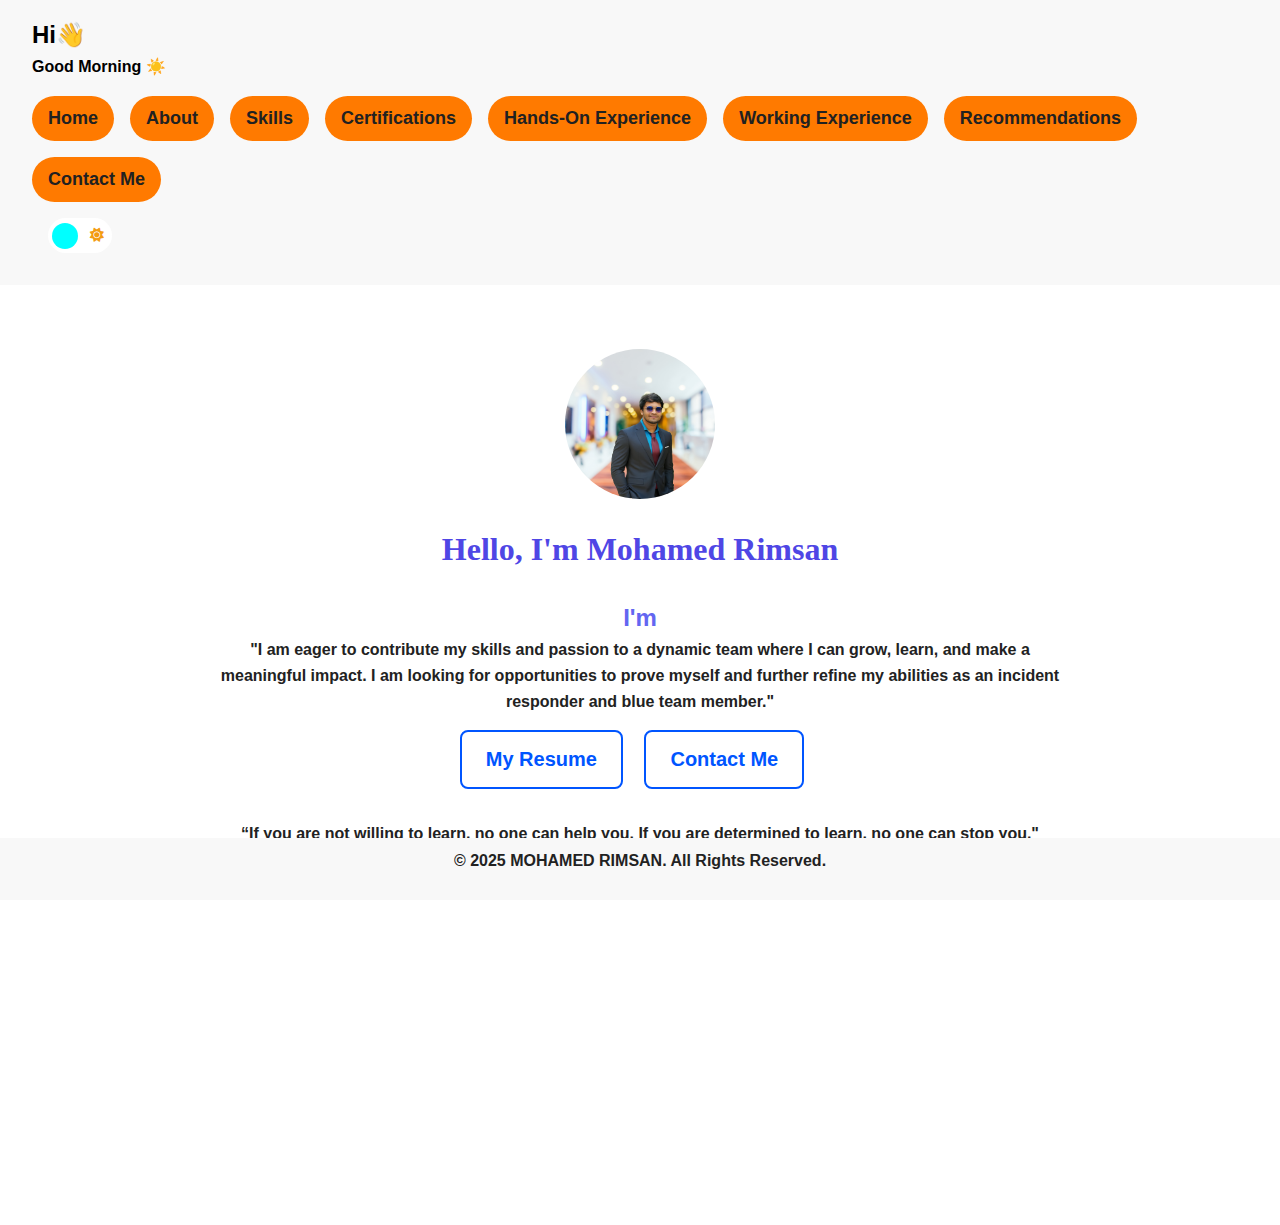
<file: index.html>
<!DOCTYPE html>
<html lang="en" data-theme="light">
<head>
  <meta charset="UTF-8" />
  <meta name="viewport" content="width=device-width, initial-scale=1.0" />
  <title>Mohamed Rimsan - Portfolio</title>
  <link rel="stylesheet" href="style.css" />
  <link rel="stylesheet" href="https://cdnjs.cloudflare.com/ajax/libs/font-awesome/6.5.0/css/all.min.css" />
  <script src="main.js" defer></script>
</head>
<body>
	<div class="bg"></div>
	<div class="bg bg2"></div>
	<div class="bg bg3"></div>

  <header>
    <div class="logo">Hi👋<p id="greeting"></p> </div>

    <div id="hamburger" class="hamburger" aria-label="Toggle navigation" aria-expanded="false">
      <span></span>
      <span></span>
      <span></span>
    </div>

    <nav>
      <a href="index.html">Home</a>
      <a href="about.html">About</a>
      <a href="skills.html">Skills</a>
      <a href="certifications.html">Certifications</a>
      <a href="hands-on experience.html">Hands-On Experience</a>
      <a href="experience.html">Working Experience</a>
      <a href="recommendations.html">Recommendations</a>
      <a href="contact.html">Contact Me</a>
    </nav>
    <div class="theme-switch-wrapper">
      <label class="theme-switch">
        <input type="checkbox" id="theme-toggle">
        <span class="slider">
          <i class="fas fa-moon"></i>
          <i class="fas fa-sun"></i>
        </span>
      </label>
    </div>
  </header>

  <section class="home-section">
    <img class="home-avatar" src="avatar.jpg" alt="Mohamed Rimsan" />
    <h1 class="special">Hello, I'm Mohamed Rimsan</h1>
    <h2>I'm  <span id="typed-text"></span></h2>
    <p>
      "I am eager to contribute my skills and passion to a dynamic team where I can grow, learn, and make a meaningful impact. I am looking for opportunities to prove myself and further refine my abilities as an incident responder and blue team member."
    </p>
    
    <div class="buttons">
      <a href=Resume.pdf class="btn-outline" download="Resume.pdf">My Resume</a>
      <a href="contact.html" class="btn-outline">Contact Me</a>
    </div>

    <div class="home-section0">
      <p>
        “If you are not willing to learn, no one can help you. If you are determined to learn, no one can stop you."
      </p>
      <p>
        -Zig Ziglar-
      </p>
    </div>
    <img class="home-avatar0" src="computer.png" alt="Computer" />
  </section>
  <!-- Footer -->
    <footer>
        <p>&copy; 2025 MOHAMED RIMSAN. All Rights Reserved.</p>
    </footer>
</body>
</html>
</file>
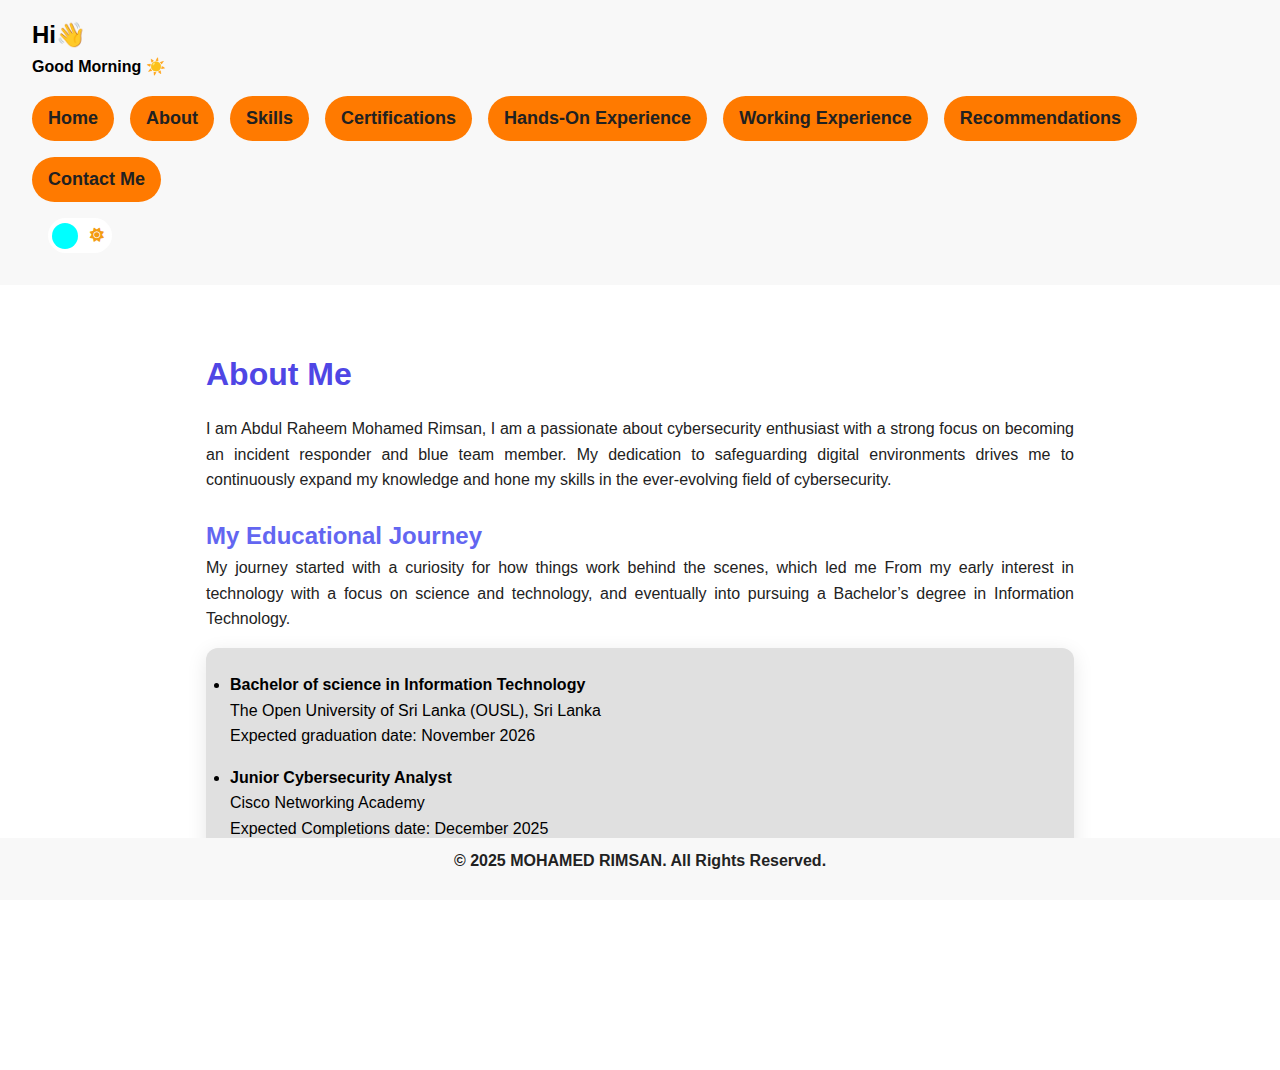
<file: about.html>
<!DOCTYPE html>
<html lang="en" data-theme="light">
<head>
  <meta charset="UTF-8" />
  <meta name="viewport" content="width=device-width, initial-scale=1.0" />
  <title>About Me | Mohamed Rimsan</title>
  <link rel="stylesheet" href="style.css" />
  <link rel="stylesheet" href="https://cdnjs.cloudflare.com/ajax/libs/font-awesome/6.5.0/css/all.min.css" />
  <script src="main.js" defer></script>
</head>
<body>
	<div class="bg"></div>
	<div class="bg bg2"></div>
	<div class="bg bg3"></div>
  <header>
    <div class="logo">Hi👋<p id="greeting"></p> </div>

    <div id="hamburger" class="hamburger" aria-label="Toggle navigation" aria-expanded="false">
      <span></span>
      <span></span>
      <span></span>
    </div>

    <nav>
      <a href="index.html">Home</a>
      <a href="about.html">About</a>
      <a href="skills.html">Skills</a>
      <a href="certifications.html">Certifications</a>
      <a href="hands-on experience.html">Hands-On Experience</a>
      <a href="experience.html">Working Experience</a>
      <a href="recommendations.html">Recommendations</a>
      <a href="contact.html">Contact Me</a>
    </nav>
    
    <div class="theme-switch-wrapper">
      <label class="theme-switch">
        <input type="checkbox" id="theme-toggle">
        <span class="slider">
          <i class="fas fa-moon"></i>
          <i class="fas fa-sun"></i>
        </span>
      </label>
    </div>
  </header>

  <section class="about-section">
    <div class="about-text">
      <h1>About Me</h1>
      <p id="justify">
        I am Abdul Raheem Mohamed Rimsan, I am a passionate about cybersecurity enthusiast with a strong focus on becoming an incident responder and blue team member. My dedication to safeguarding digital environments drives me to continuously expand my knowledge and hone my skills in the ever-evolving field of cybersecurity.
      </p>
      <h2 id="myjourney">My Educational Journey</h2>
      <p id="justify">
        My journey started with a curiosity for how things work behind the scenes, which led me From my early interest in technology with a focus on science and technology, and eventually into pursuing a Bachelor’s degree in Information Technology. 
      </p>
        <div class="text-always-black">
          <ul>
            <li> 
              <strong>Bachelor of science in Information Technology</strong> <br>
              The Open University of Sri Lanka (OUSL), Sri Lanka <br>
              Expected graduation date: November 2026
            </li>
            <li> 
              <strong>Junior Cybersecurity Analyst </strong> <br>
              Cisco Networking Academy <br>
              Expected Completions date: December 2025
            </li>
            <li> 
              <strong>GCE Advanced Level in Biological Science </strong> <br>
              BT/Macan Markar National School Eravur, Eastern Province, Sri Lanka <br>
              February 2021(2020) 
            </li>
          </ul>
        </div>
    </div>
  </section>
  <!-- Footer -->
    <footer>
        <p>&copy; 2025 MOHAMED RIMSAN. All Rights Reserved.</p>
    </footer>
</body>
</html>
</file>
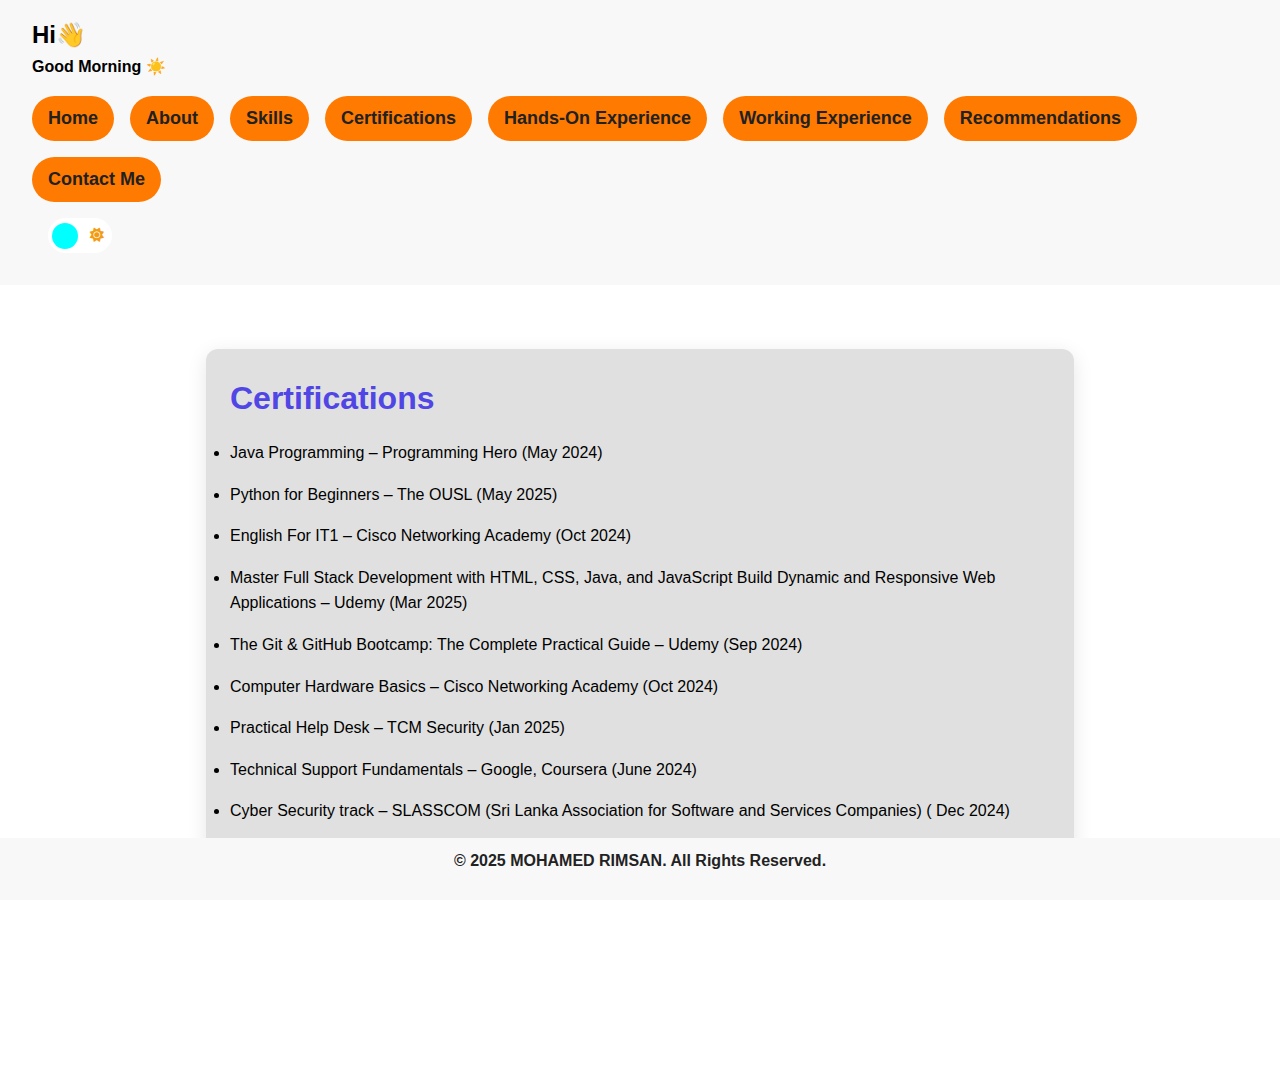
<file: certifications.html>
<!DOCTYPE html>
<html lang="en" data-theme="light">
<head>
  <meta charset="UTF-8" />
  <meta name="viewport" content="width=device-width, initial-scale=1.0" />
  <title>Certifications | Mohamed Rimsan</title>
  <link rel="stylesheet" href="style.css" />
  <link rel="stylesheet" href="https://cdnjs.cloudflare.com/ajax/libs/font-awesome/6.5.0/css/all.min.css" />
  <script src="main.js" defer></script>
</head>
<body>
  <div class="bg0"></div>
  <header>
     <div class="logo">Hi👋<p id="greeting"></p> </div>

     <div id="hamburger" class="hamburger" aria-label="Toggle navigation" aria-expanded="false">
      <span></span>
      <span></span>
      <span></span>
    </div>

    <nav>
      <a href="index.html">Home</a>
      <a href="about.html">About</a>
      <a href="skills.html">Skills</a>
      <a href="certifications.html">Certifications</a>
      <a href="hands-on experience.html">Hands-On Experience</a>
      <a href="experience.html">Working Experience</a>
      <a href="recommendations.html">Recommendations</a>
      <a href="contact.html">Contact Me</a>
    </nav>
    <div class="theme-switch-wrapper">
      <label class="theme-switch">
        <input type="checkbox" id="theme-toggle">
        <span class="slider">
          <i class="fas fa-moon"></i>
          <i class="fas fa-sun"></i>
        </span>
      </label>
    </div>
  </header>

  <section class="certifications-section">
    <div class="text-always-black">
      <h1>Certifications</h1>
      <ul>
        <li>Java Programming – Programming Hero (May 2024)</li>
        <li>Python for Beginners  – The OUSL (May 2025)</li>
        <li>English For IT1 – Cisco Networking Academy (Oct 2024)</li>
        <li>Master Full Stack Development with HTML, CSS, Java, and JavaScript Build Dynamic and Responsive Web Applications – Udemy (Mar 2025)</li>
        <li>The Git & GitHub Bootcamp: The Complete Practical Guide – Udemy (Sep 2024)</li>
        <li>Computer Hardware Basics – Cisco Networking Academy (Oct 2024)</li>
        <li>Practical Help Desk – TCM Security (Jan 2025)</li>
        <li>Technical Support Fundamentals – Google, Coursera (June 2024)</li>
        <li>Cyber Security track – SLASSCOM (Sri Lanka Association for Software and Services Companies) ( Dec 2024)</li>
        <li>Introduction to Linux (LFS101) – The Linux Foundation ( Dec 2024)</li>
        <li>Introduction to Kali Linux Basics – Simplilearn ( Dec 2024)</li>
        <li>Introduction to Cyber crime – Simplilearn ( Nov 2024)</li>
        
      </ul>
    </div>
  </section>
  <!-- Footer -->
    <footer>
        <p>&copy; 2025 MOHAMED RIMSAN. All Rights Reserved.</p>
    </footer>
</body>
</html>
</file>
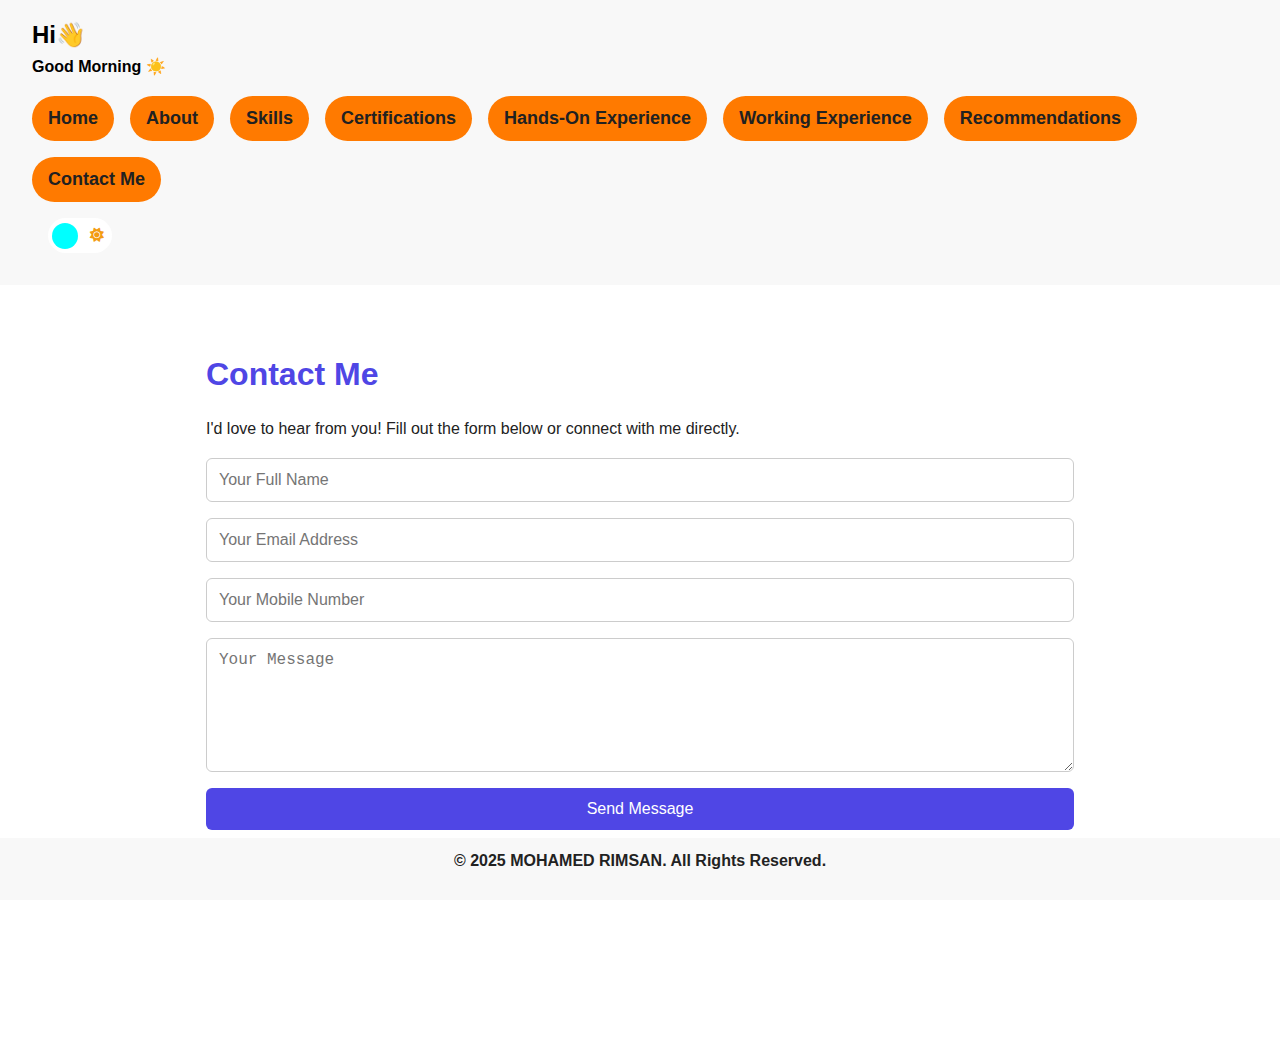
<file: contact.html>
<!DOCTYPE html>
<html lang="en" data-theme="light">
<head>
  <meta charset="UTF-8" />
  <meta name="viewport" content="width=device-width, initial-scale=1.0" />
  <title>Contact Me | Mohamed Rimsan</title>
  <link rel="stylesheet" href="style.css" />
  <link rel="stylesheet" href="https://cdnjs.cloudflare.com/ajax/libs/font-awesome/6.5.0/css/all.min.css" />
</head>
<body>
  <div class="bg0"></div>
  <header>
     <div class="logo">Hi👋<p id="greeting"></p> </div>

     <div id="hamburger" class="hamburger" aria-label="Toggle navigation" aria-expanded="false">
      <span></span>
      <span></span>
      <span></span>
    </div>

    <nav>
      <a href="index.html">Home</a>
      <a href="about.html">About</a>
      <a href="skills.html">Skills</a>
      <a href="certifications.html">Certifications</a>
      <a href="hands-on experience.html">Hands-On Experience</a>
      <a href="experience.html">Working Experience</a>
      <a href="recommendations.html">Recommendations</a>
      <a href="contact.html">Contact Me</a>
    </nav>
    <div class="theme-switch-wrapper">
      <label class="theme-switch">
        <input type="checkbox" id="theme-toggle">
        <span class="slider">
          <i class="fas fa-moon"></i>
          <i class="fas fa-sun"></i>
        </span>
      </label>
    </div>
  </header>

  <section>
    <h1>Contact Me</h1>
    <p>I'd love to hear from you! Fill out the form below or connect with me directly.</p>

    <form action="https://formspree.io/f/mvgkvwpa" method="POST">
      <input type="text" name="name" placeholder="Your Full Name" required />
      <input type="email" name="email" placeholder="Your Email Address" required />
	  <input type="tel" name="number" placeholder="Your Mobile Number" required />
      <textarea name="message" rows="6" placeholder="Your Message" required></textarea>
      <button type="submit">Send Message</button>
	  <Button type="reset">Reset</Button>
    </form>


	<div class="socials">
	 <h2>Connect with me</h2>
      <a href="https://www.linkedin.com/in/mohamed-rimsan-a-r" target="_blank">
        <img src="linkedin-icon.png" alt="LinkedIn" />
      </a>
      <a href="https://wa.me/+94774047471" target="_blank">
        <img src="whatsapp-icon.png" alt="WhatsApp" />
      </a>
      <a href="mailto:mohamedrimzanabdulraheem@gmail.com" target="_blank">
        <img src="gmail-icon.png" alt="gmail" />
      </a>
      <a href="https://github.com/mohamedrimsan" target="_blank">
        <img src="github-icon.png" alt="github" />
      </a>
    </div>
  </section>

  <script src="main.js"></script>
  <!-- Footer -->
    <footer>
        <p>&copy; 2025 MOHAMED RIMSAN. All Rights Reserved.</p>
    </footer>
</body>
</html>
</file>
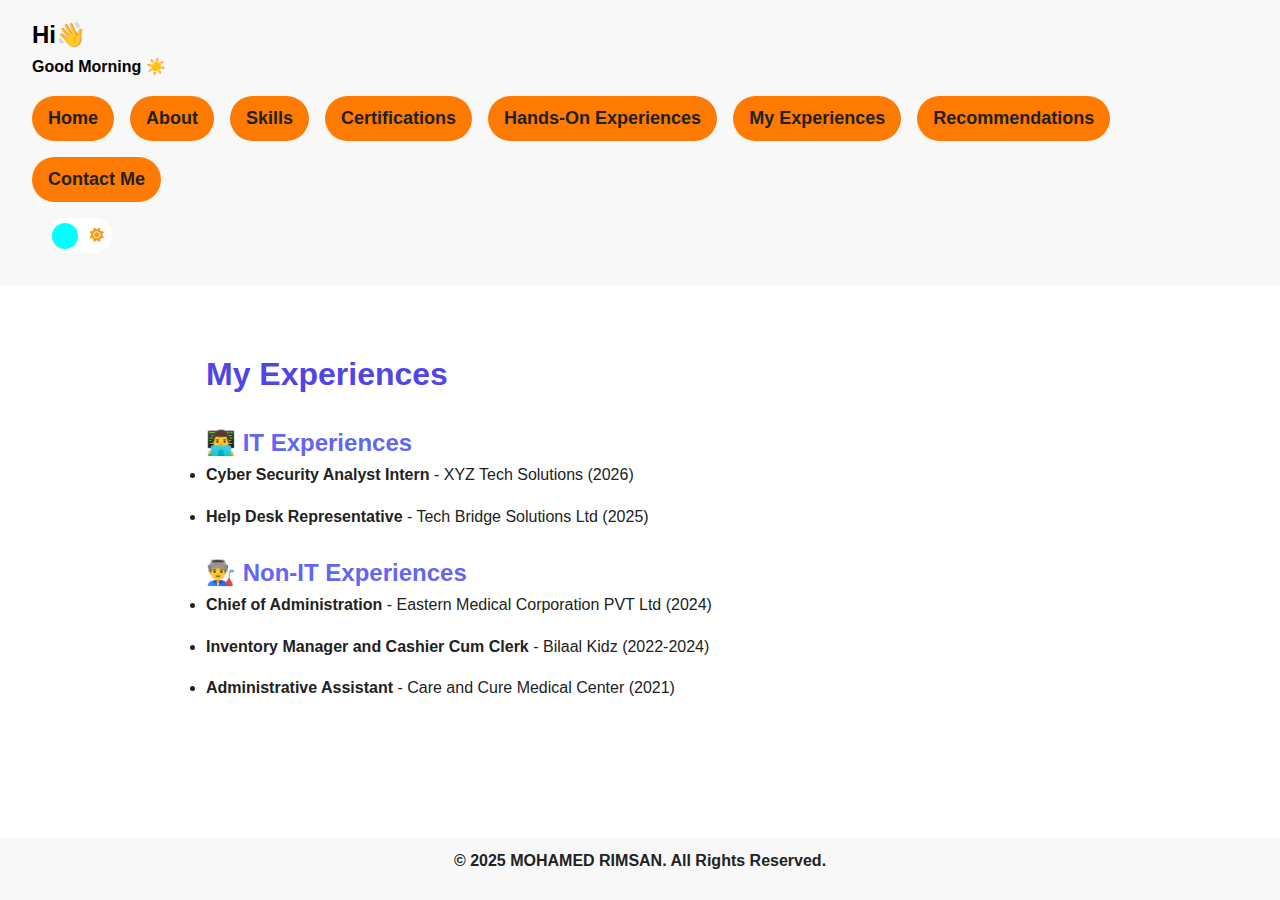
<file: experience.html>
<!DOCTYPE html>
<html lang="en" data-theme="light">
<head>
  <meta charset="UTF-8" />
  <meta name="viewport" content="width=device-width, initial-scale=1.0" />
  <title>Experience | Mohamed Rimsan</title>
  <link rel="stylesheet" href="style.css" />
  <link rel="stylesheet" href="https://cdnjs.cloudflare.com/ajax/libs/font-awesome/6.5.0/css/all.min.css" />
  <script src="main.js" defer></script>
</head>
<body>
  <div class="bg0"></div>
  <header>
     <div class="logo">Hi👋<p id="greeting"></p> </div>

     <div id="hamburger" class="hamburger" aria-label="Toggle navigation" aria-expanded="false">
      <span></span>
      <span></span>
      <span></span>
    </div>

    <nav>
      <a href="index.html">Home</a>
      <a href="about.html">About</a>
      <a href="skills.html">Skills</a>
      <a href="certifications.html">Certifications</a>
      <a href="hands-on experience.html">Hands-On Experiences</a>
      <a href="experience.html">My Experiences</a>
      <a href="recommendations.html">Recommendations</a>
      <a href="contact.html">Contact Me</a>
    </nav>
    <div class="theme-switch-wrapper">
      <label class="theme-switch">
        <input type="checkbox" id="theme-toggle">
        <span class="slider">
          <i class="fas fa-moon"></i>
          <i class="fas fa-sun"></i>
        </span>
      </label>
    </div>
  </header>

  <section class="experience-section">
    <div>
      <h1>My Experiences</h1>

      <h2>👨‍💻 IT Experiences</h2>
      <ul>
        <li><strong>Cyber Security Analyst Intern</strong> - XYZ Tech Solutions (2026)</li>
        <li><strong>Help Desk Representative</strong> - Tech Bridge Solutions Ltd (2025)</li>
      </ul>

      <h2>👨‍🏭 Non-IT Experiences</h2>
      <ul>
        <li><strong>Chief of Administration</strong> - Eastern Medical Corporation PVT Ltd (2024)</li>
        <li><strong>Inventory Manager and Cashier Cum Clerk</strong> - Bilaal Kidz (2022-2024)</li>
        <li><strong>Administrative Assistant</strong> - Care and Cure Medical Center (2021)</li>
      </ul>
    </div>
  </section>
  <!-- Footer -->
    <footer>
        <p>&copy; 2025 MOHAMED RIMSAN. All Rights Reserved.</p>
    </footer>
</body>
</html>
</file>
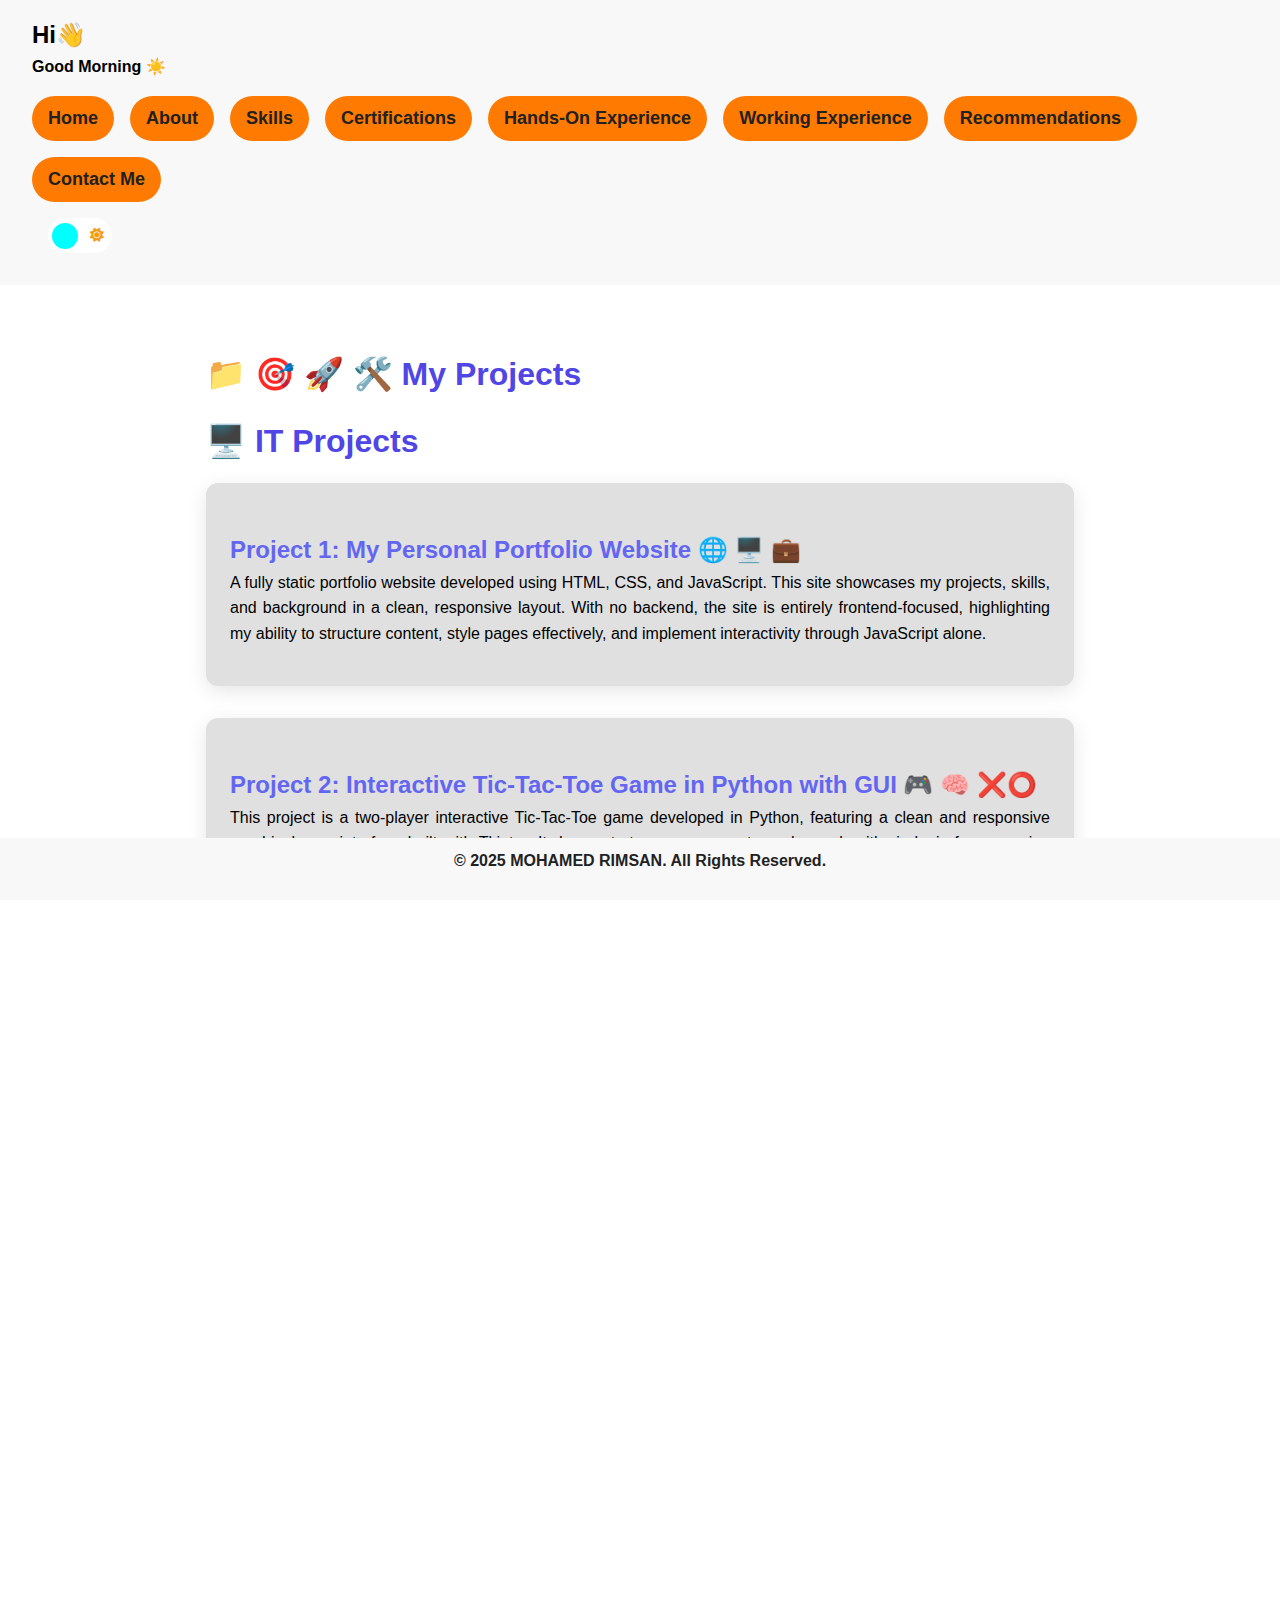
<file: hands-on experience.html>
<!DOCTYPE html>
<html lang="en" data-theme="light">
<head>
  <meta charset="UTF-8" />
  <meta name="viewport" content="width=device-width, initial-scale=1.0" />
  <title>Projects | Mohamed Rimsan</title>
  <link rel="stylesheet" href="style.css" />
  <link rel="stylesheet" href="https://cdnjs.cloudflare.com/ajax/libs/font-awesome/6.5.0/css/all.min.css" />
  <script src="main.js" defer></script>
</head>
<body>
  <div class="bg0"></div>
  <header>
     <div class="logo">Hi👋<p id="greeting"></p> </div>

     <div id="hamburger" class="hamburger" aria-label="Toggle navigation" aria-expanded="false">
      <span></span>
      <span></span>
      <span></span>
    </div>

    <nav>
      <a href="index.html">Home</a>
      <a href="about.html">About</a>
      <a href="skills.html">Skills</a>
      <a href="certifications.html">Certifications</a>
      <a href="hands-on experience.html">Hands-On Experience</a>
      <a href="experience.html">Working Experience</a>
      <a href="recommendations.html">Recommendations</a>
      <a href="contact.html">Contact Me</a>
    </nav>
    <div class="theme-switch-wrapper">
      <label class="theme-switch">
        <input type="checkbox" id="theme-toggle">
        <span class="slider">
          <i class="fas fa-moon"></i>
          <i class="fas fa-sun"></i>
        </span>
      </label>
    </div>
  </header>

  <section class="projects-section">
    <h1>📁 🎯 🚀 🛠️ My Projects</h1>
    <h1>🖥️ IT Projects</h1>
    <div class="text-always-black">
      <h2>Project 1: My Personal Portfolio Website 🌐 🖥️ 💼 </h2>
    <p id="justify">A fully static portfolio website developed using HTML, CSS, and JavaScript. This site showcases my projects, skills, and background in a clean, responsive layout. With no backend, the site is entirely frontend-focused, highlighting my ability to structure content, style pages effectively, and implement interactivity through JavaScript alone.</p>
  </div>
    <div class="text-always-black">
        <h2>Project 2: Interactive Tic-Tac-Toe Game in Python with GUI 🎮 🧠 ❌⭕️</h2>
      <p id="justify">This project is a two-player interactive Tic-Tac-Toe game developed in Python, featuring a clean and responsive graphical user interface built with Tkinter. It demonstrates core concepts such as algorithmic logic for managing player turns and determining win conditions, as well as effective event handling. The application includes turn-based gameplay, real-time win detection, and a reset functionality, highlighting both logical problem-solving and user interface design skills.</p>
    </div>
    <div class="text-always-black">
      <h2>Project 3: Calculator Application in Python with GUI 🧮 🖩 🔢 🗂️</h2>
    <p id="justify">This project is a user-friendly calculator application developed using Python and the Tkinter library. It performs fundamental arithmetic operations through an intuitive graphical interface, featuring interactive buttons and a dynamic display area. The application showcases proficiency in GUI development, effective widget layout design, and event-driven programming. It reflects strong foundational skills in building responsive and visually accessible Python applications.</p>
  </div>
  <div class="text-always-black">
    <h2>Project 4: Basic Hospital Appointment System 🏥👩‍⚕️📆💉</h2>
  <p id="justify">A comprehensive hospital appointment management system developed entirely in Java, without relying on external frameworks or GUI builders. This project handles patient registrations, appointment bookings, and doctor schedules through a well-structured, object-oriented Java program. Although it lacks a graphical interface, it emphasizes robust backend logic, demonstrating strong understanding of core Java principles and system design.</p>
  </div>
  <div class="text-always-black">
    <h2>Project 5: GPA Calculator (BSc IT Degree Program) 📊 🗂️ 📚 💻</h2>
  <p id="justify">This project is a command-line GPA calculator developed in Java, tailored for the BSc in Information Technology curriculum. It enables users to input subjects, credit hours, and corresponding grades to accurately compute the semester GPA. The application emphasizes robust input validation, precise calculation logic, and clean code practices, reflecting a strong understanding of command-line interface design and core programming principles.</p>
  </div>
  <div class="text-always-black">
    <h2>Project 6: AI Expert System (Tech Career Advisor) 🤖 🧠 🧑‍🎓 💼</h2>
  <p id="justify">Tech Career Advisor is a Prolog-based expert system that guides users to ideal tech careers through a simple menu interface. It captures your interests, skills, and certification status at runtime, then applies rule-based logic to recommend roles—or suggest skills to close any gaps. Lightweight, extensible, and user-friendly, it showcases the power of logic programming for personalized career planning.</p>
  </div>
    <!-- Add more projects as needed -->

    <h1>👨‍💻 Cybersecurity Projects</h1>
    <div class="text-always-black">
      <h2>Project 1: Home Lab for Defensive Cybersecurity 🏠 💻 🧪 🔧</h2>
      <p id="justify">To gain hands-on experience in defensive cybersecurity, I built a custom home lab designed to simulate real-world enterprise environments. The setup includes virtualized endpoints and servers segmented across networks, protected by firewalls and monitored using advanced detection tools. This lab enables me to practice critical blue team skills such as log analysis, threat detection, alert tuning, and incident response. By working with real traffic and simulated attacks, I’ve developed a strong foundation in monitoring, identifying, and mitigating cybersecurity threats in a controlled and practical setting.</p>
  <!--</div>
    <div class="text-always-black">
        <h2>Project 1: Portfolio Website</h2>
      <p>This is my personal portfolio website where I showcase my skills and projects. It's built using HTML, CSS, and JavaScript.</p>
    </div>-->
   
     
  </section>
  <!-- Footer -->
    <footer>
        <p>&copy; 2025 MOHAMED RIMSAN. All Rights Reserved.</p>
    </footer>
</body>
</html>
</file>
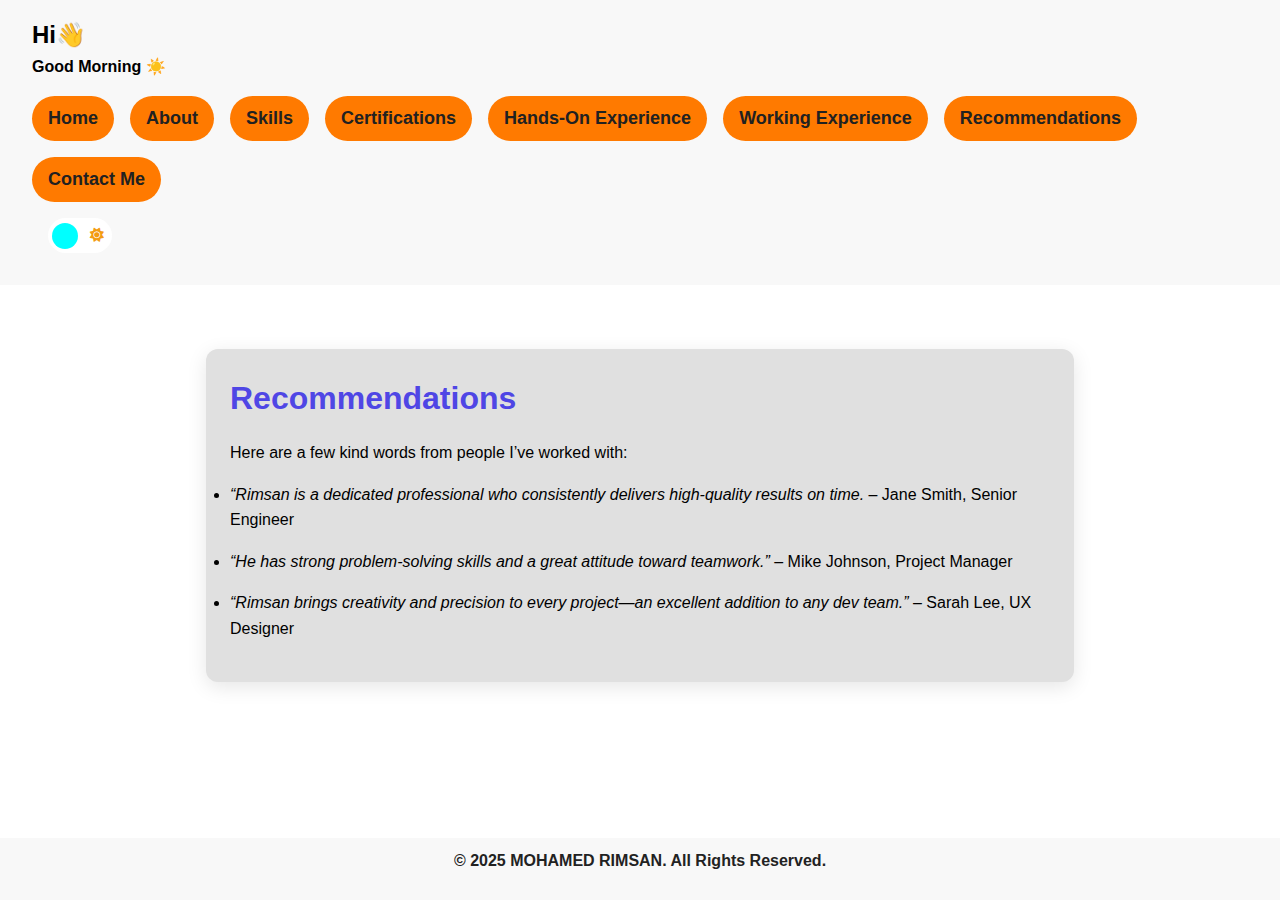
<file: recommendations.html>
<!DOCTYPE html>
<html lang="en" data-theme="light">
<head>
  <meta charset="UTF-8" />
  <meta name="viewport" content="width=device-width, initial-scale=1.0" />
  <title>Recommendations | Mohamed Rimsan</title>
  <link rel="stylesheet" href="style.css" />
  <link rel="stylesheet" href="https://cdnjs.cloudflare.com/ajax/libs/font-awesome/6.5.0/css/all.min.css" />
  <script src="main.js" defer></script>
</head>
<body>
  <div class="bg0"></div>
  <header>
     <div class="logo">Hi👋<p id="greeting"></p> </div>

     <div id="hamburger" class="hamburger" aria-label="Toggle navigation" aria-expanded="false">
      <span></span>
      <span></span>
      <span></span>
    </div>

    <nav>
      <a href="index.html">Home</a>
      <a href="about.html">About</a>
      <a href="skills.html">Skills</a>
      <a href="certifications.html">Certifications</a>
      <a href="hands-on experience.html">Hands-On Experience</a>
      <a href="experience.html">Working Experience</a>
      <a href="recommendations.html">Recommendations</a>
      <a href="contact.html">Contact Me</a>
    </nav>
    <div class="theme-switch-wrapper">
      <label class="theme-switch">
        <input type="checkbox" id="theme-toggle">
        <span class="slider">
          <i class="fas fa-moon"></i>
          <i class="fas fa-sun"></i>
        </span>
      </label>
    </div>
  </header>

  <section class="recommendations-section">
    <div class="text-always-black">
      <h1>Recommendations</h1>
      <p>Here are a few kind words from people I’ve worked with:</p>
      <ul>
        <li><em>“Rimsan is a dedicated professional who consistently delivers high-quality results on time.</em> – Jane Smith, Senior Engineer</li>
        <li><em>“He has strong problem-solving skills and a great attitude toward teamwork.”</em> – Mike Johnson, Project Manager</li>
        <li><em>“Rimsan brings creativity and precision to every project—an excellent addition to any dev team.”</em> – Sarah Lee, UX Designer</li>
      </ul>
    </div>
  </section>
  <!-- Footer -->
    <footer>
        <p>&copy; 2025 MOHAMED RIMSAN. All Rights Reserved.</p>
    </footer>
</body>
</html>
</file>
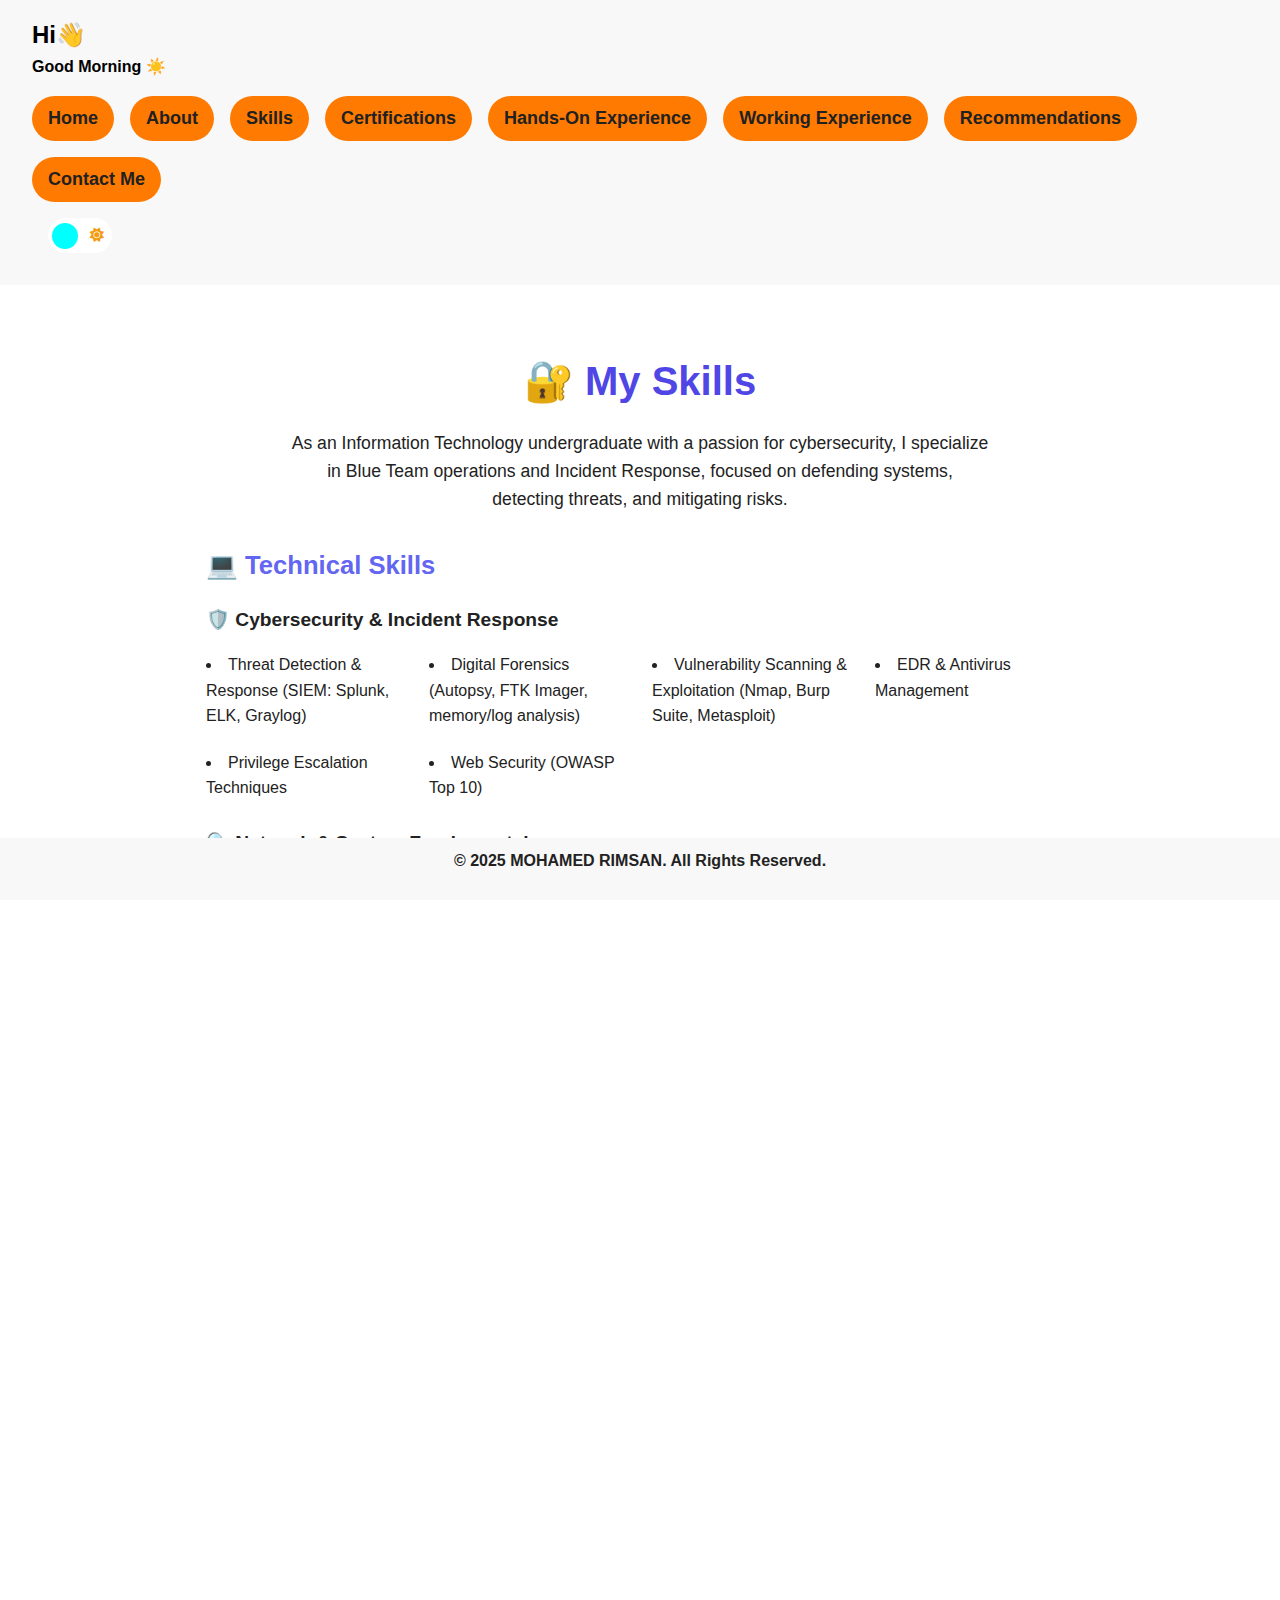
<file: skills.html>
<!DOCTYPE html>
<html lang="en" data-theme="light">
<head>
  <meta charset="UTF-8" />
  <meta name="viewport" content="width=device-width, initial-scale=1.0" />
  <title>Skills | Mohamed Rimsan</title>
  <link rel="stylesheet" href="style.css"/>
  <link rel="stylesheet" href="https://cdnjs.cloudflare.com/ajax/libs/font-awesome/6.5.0/css/all.min.css" />
  <script src="main.js" defer></script>
</head>
<body>
  <div class="bg0"></div>
  <header>
   <div class="logo">Hi👋<p id="greeting"></p> </div>

   <div id="hamburger" class="hamburger" aria-label="Toggle navigation" aria-expanded="false">
    <span></span>
    <span></span>
    <span></span>
  </div>

    <nav>
      <a href="index.html">Home</a>
      <a href="about.html">About</a>
      <a href="skills.html">Skills</a>
      <a href="certifications.html">Certifications</a>
      <a href="hands-on experience.html">Hands-On Experience</a>
      <a href="experience.html">Working Experience</a>
      <a href="recommendations.html">Recommendations</a>
      <a href="contact.html">Contact Me</a>
    </nav>
    <div class="theme-switch-wrapper">
      <label class="theme-switch">
        <input type="checkbox" id="theme-toggle">
        <span class="slider">
          <i class="fas fa-moon"></i>
          <i class="fas fa-sun"></i>
        </span>
      </label>
    </div>
  </header>

  <section class="skills-section">
    <h1>🔐 My Skills</h1>
    <p>As an Information Technology undergraduate with a passion for cybersecurity, I specialize in Blue Team operations and Incident Response, focused on defending systems, detecting threats, and mitigating risks.</p>
   
    <h2>💻 Technical Skills</h2>
    <h3>🛡️ Cybersecurity & Incident Response</h3>
    <ul>
      <li>Threat Detection & Response (SIEM: Splunk, ELK, Graylog)</li>
      <li>Digital Forensics (Autopsy, FTK Imager, memory/log analysis)</li>
      <li>Vulnerability Scanning & Exploitation (Nmap, Burp Suite, Metasploit)</li>
      <li>EDR & Antivirus Management</li>
      <li>Privilege Escalation Techniques</li>
      <li>Web Security (OWASP Top 10)</li>
    </ul>

    <h3>🔍 Network & System Fundamentals</h3>
    <ul>
      <li>OSI Model, TCP/IP, DNS, DHCP</li>
      <li>Subnetting, Packet Analysis (Wireshark)</li>
      <li>Linux & Windows Administration (Shell, PowerShell, Group Policy, AD)</li>
    </ul>
    
    <h3>🔐 Cryptography & Secure Protocols</h3>
    <ul>
      <li>Hashing (SHA-256, MD5), Encryption (AES, RSA, ECC)</li>
      <li>TLS/SSL Fundamentals</li>
    </ul>

    <h3>⚙️ Scripting & Automation</h3>
    <ul>
      <li>Python, PowerShell, Bash</li>
      <li>Tool Creation & Automation Scripts</li>
      <li>JavaScript for Browser-Based Security Testing</li>
    </ul>

    <h3>☁️ Cloud Security</h3>
    <ul>
      <li>AWS & Azure Fundamentals</li>
      <li>IAM, Security Groups</li>
      <li>Cloud Monitoring & Logging</li>
    </ul>

    <h3>📋 Compliance & Governance</h3>
    <ul>
      <li>ISO 27001, NIST, GDPR</li>
      <li>Risk Assessments, Security Policies</li>
    </ul>
    <h2>🧠 Soft Skills</h2>
    <h3>🧩 Analytical Thinking</h3>
    <ul>
      <li>Correlating log data across systems</li>
      <li>Recognizing behavioral patterns in attacker activity</li>
    </ul>

    <h3>🗣️ Communication</h3>
    <ul>
      <li>Writing actionable incident reports</li>
      <li>Presenting findings to stakeholders clearly</li>
    </ul>

    <h3>🤝 Team Collaboration</h3>
    <ul>
      <li>Coordinating with SOC analysts, threat hunters, and IT ops</li>
      <li>Supporting tabletop exercises and red/blue simulations</li>
    </ul>

    <h3>📈 Adaptability & Growth</h3>
    <ul>
      <li>Keeping up with latest attack vectors & TTPs</li>
      <li>Continuously improving tools, processes, and playbooks</li>
    </ul>

    <h3>⚖️ Integrity & Ethics</h3>
    <ul>
      <li>Handling sensitive data responsibly</li>
      <li>Practicing discretion and professional responsibility</li>
    </ul>

    <h2>🧰 Tools & Platforms</h2>
    <ul>
      <li>SIEMs: Splunk, ELK, Wazuh</li>
      <li>EDR: CrowdStrike, SentinelOne, Sysmon</li>
      <li>Forensics: Autopsy, FTK Imager, Volatility</li>
      <li>Automation: Python, PowerShell, Basht</li>
      <li>Threat Intel: MISP, MITRE ATT&CK, VirusTotal, Any.run</li>
      <li>Monitoring: Zeek, Suricata, OSQuery</li>
    </ul>
  </section>
  <!-- Footer -->
    <footer>
        <p>&copy; 2025 MOHAMED RIMSAN. All Rights Reserved.</p>
    </footer>
</body>
</html>
</file>
<file: style.css>
/* === Tech Style Gradient Animation Background === */
* {
  margin: 0;
  padding: 0;
  box-sizing: border-box;
}

html {
  height: 100%;
  overflow-x: hidden;
  scroll-behavior: smooth;
  font-family: 'Segoe UI', Tahoma, Geneva, Verdana, sans-serif;
}

body {
  height: 100%;
  overflow-x: hidden;
}

/* === GOOGLE FONT === */
@import url('https://fonts.googleapis.com/css2?family=Poppins:wght@200;300;400;500;600;700&display=swap');
@import url('https://fonts.googleapis.com/css2?family=Playfair+Display:wght@700&display=swap');

/* === THEME VARIABLES === */
:root {
  --bg-light: #ffffff;
  --text-light: #222;
  --bg-dark: #000000;
  --text-dark: #f0f0f0;

  --primary: #4f46e5;
  --secondary: #e0e0e0;
  --accent: #6366f1;

  --nav-text-light: #212121;
  --nav-text-dark: #f0f0f0;
  --nav-btn-light: #ff7a00;
  --nav-btn-dark: #ffa94d;

  --btn-bg-light: #ffffff;
  --btn-text-light: #0055ff;
  --btn-bg-dark: #0055ff;
  --btn-text-dark: #ffffff; /* Updated for better contrast in dark mode */

  --logo-color-light: #000000;
  --logo-color-dark: #ffffff;

  --header-bg-light: #f8f8f8;
  --footer-bg-light: #f8f8f8;

  --header-bg-dark: #111111;
  --footer-bg-dark: #1a1a1a;
}

[data-theme='light'] {
  --bg: var(--bg-light);
  --text: var(--text-light);
  --nav-text: var(--nav-text-light);
  --btn-bg: var(--btn-bg-light);
  --btn-text: var(--btn-text-light);
  --logo-color: var(--logo-color-light);
  --nav-btn: var(--nav-btn-light);
  --header-bg: var(--header-bg-light);
  --footer-bg: var(--footer-bg-light);
}

[data-theme='dark'] {
  --bg: var(--bg-dark);
  --text: var(--text-dark);
  --nav-text: var(--nav-text-dark);
  --btn-bg: var(--btn-bg-dark);
  --btn-text: var(--btn-text-dark); /* Ensure text is white in dark theme */
  --logo-color: var(--logo-color-dark);
  --nav-btn: var(--nav-btn-dark);
  --header-bg: var(--header-bg-dark);
  --footer-bg: var(--footer-bg-dark);
}

/* === BODY BASE === */
body {
  background-color: var(--bg);
  color: var(--text);
  line-height: 1.6;
  transition: background-color 0.3s, color 0.3s;
  overflow-x: hidden;
}

/* === HEADER === */
header {
  position: sticky;
  top: 0;
  z-index: 100;
  width: 100vw;
  left: 0;
  background-color: var(--header-bg);
  transition: background-color 0.3s ease;
  display: flex;
  justify-content: space-between;
  align-items: center;
  padding: 1rem 2rem;
  flex-wrap: wrap;
}

.special{
  font-family: 'Playfair Display', serif;
  font-size: 2rem;
  margin-bottom: 1rem;
  color: var(--primary);
}

.logo {
  font-size: 1.5rem;
  font-weight: bold;
  color: var(--logo-color);
  transition: color 0.3s ease;
}

nav {
  display: flex;
  flex-wrap: wrap;
  gap: 1rem;
}

nav a {
  text-decoration: none;
  color: var(--nav-text);
  background-color: var(--nav-btn);
  padding: 0.5rem 1rem;
  border-radius: 50px;
  font-size: large;
  transition: color 0.3s;
  font-weight: bold;
}

nav a:hover {
  color: var(--primary);
  background-color: #ff944d;
}


/* === Responsive Nav === */
.hamburger {
  display: none;
  flex-direction: column;
  gap: 5px;
  cursor: pointer;
}

.hamburger span {
  height: 3px;
  width: 25px;
  background: var(--nav-text);
  border-radius: 5px;
}

@media (max-width: 768px) {
  .hamburger {
    display: flex;
  }

  nav {
    display: none;
    flex-direction: column;
    width: 100%;
    background-color: var(--header-bg);
    padding: 1rem;
    position: absolute;
    top: 100%;
    left: 0;
  }

  nav.show {
    display: flex;
  }
}


/* === THEME TOGGLE SWITCH === */
.theme-switch-wrapper {
  display: flex;
  align-items: center;
  justify-content: center;
  padding: 1rem;
}

.theme-switch {
  position: relative;
  display: inline-block;
  width: 4rem;
  height: 2.2rem;
  flex-shrink: 0;
}

.theme-switch input {
  opacity: 0;
  width: 0;
  height: 0;
}

.slider {
  position: absolute;
  top: 0;
  left: 0;
  right: 0;
  bottom: 0;
  background-color: white;
  border-radius: 34px;
  cursor: pointer;
  transition: background-color 0.3s;
  display: flex;
  align-items: center;
  justify-content: space-between;
  padding: 0 8px;
  font-size: 14px;
  color: #fff;
}

.slider:before {
  content: "";
  position: absolute;
  height: 26px;
  width: 26px;
  left: 4px;
  bottom: 4px;
  background-color: #00ffff;
  border-radius: 50%;
  transition: transform 0.3s ease;
  z-index: 1;
}

.fa-moon { color: #f1c40f; }
.fa-sun { color: #f39c12; }

input:checked + .slider {
  background-color: #000000;
}

input:checked + .slider:before {
  transform: translateX(26px);
}

/* === SECTION BASE === */
section {
  max-width: 900px;
  margin: 2rem auto;
  padding: 2rem 1rem;
}

h1 {
  font-size: 2rem;
  margin-bottom: 1rem;
  color: var(--primary);
}

h2 {
  font-size: 1.5rem;
  margin-top: 1.5rem;
  color: var(--accent);
}

p, li {
  margin-bottom: 1rem;
  font-size: 1rem;
}

#justify{
  margin-bottom: 1rem;
  font-size: 1rem;
  text-align: justify;
}

.skills-section h1 {
  text-align: center;
  font-size: 2.5rem;
  margin-bottom: 1rem;
  color: var(--primary);
}

.skills-section p {
  text-align: center;
  max-width: 700px;
  margin: 0 auto 2rem auto;
  font-size: 1.1rem;
  color: var(--text);
}

.skills-section h2 {
  margin-top: 2rem;
  font-size: 1.6rem;
  color: var(--accent);
}

.skills-section h3 {
  font-size: 1.2rem;
  color: var(--text);
  margin-top: 1.2rem;
}

.skills-section ul {
  display: grid;
  grid-template-columns: repeat(auto-fit, minmax(180px, 1fr));
  gap: 0.8rem 1.5rem;
  list-style: disc inside;
  padding-left: 0;
  margin: 1rem 0;
}


.skills-section ul li {
  margin-bottom: 0.5rem;
  list-style-type: disc;
}

/* === BUTTONS === */
.btn,
.btn-outline {
  display: inline-block;
  padding: 0.7rem 1.5rem;
  border-radius: 8px;
  font-weight: 600;
  text-decoration: none;
  transition: background 0.3s, color 0.3s;
  margin-right: 1rem;
}

.btn {
  background: var(--btn-bg);
  color: var(--btn-text);
  border: 2px solid transparent;
}

.btn:hover {
  background: transparent;
  background: var(--accent);
  color: var(--btn-text); /* Keeps text color in light mode */
  box-shadow: 0 0 12px #00ffff; /* Optional glowing effect */
}

.btn-outline {
  background: transparent;
  color: var(--btn-text);
  border: 2px solid var(--btn-text);
}

.btn-outline:hover {
  background: var(--btn-text);
  color: var(--btn-text); /* Keeps text color in light mode */
}

/* === LIGHT THEME SPECIFIC BUTTONS HOVER === */
[data-theme='light'] .btn:hover {
  color: white; /* Text color changes to white in light mode on hover */
}

[data-theme='light'] .btn-outline:hover {
  color: white; /* Text color changes to white in light mode on hover */
}

/* === DARK THEME BUTTONS HOVER (No changes) === */
[data-theme='dark'] .btn:hover {
  color: var(--accent); /* Text color changes to accent in dark mode */
}

[data-theme='dark'] .btn-outline:hover {
  color: var(--accent); /* Text color changes to accent in dark mode */
}


/* === SOCIAL ICONS === */
.socials {
  display: flex;
  gap: 15px;
  justify-content: center;
  align-items: center;
  margin-top: 20px;
}

.socials img {
  width: 40px;
  height: auto;
  display: block;
}

.socials a img:hover {
  transform: scale(1.2);
}

/* === FOOTER === */
footer {
  position: fixed;
  bottom: 0;
  left: 50%;
  transform: translateX(-50%);
  text-align: center;
  width: 100%;
  padding: 10px 0;
  background-color: var(--footer-bg);
  color: var(--text);
  font-size: 20px;
  font-weight: bold;
  transition: background-color 0.3s ease, color 0.3s ease;
}

/* === CARDS / PROJECT SECTIONS === */
.project-card,
.certifications-text,
.recommendations-text,
.experience-text {
  background: var(--secondary);
  padding: 1.5rem;
  border-radius: 12px;
  box-shadow: 0 5px 20px rgba(0, 0, 0, 0.1);
  margin-bottom: 2rem;
}

.text-always-black {
  color: #000000 !important;
  background: var(--secondary);
  padding: 1.5rem;
  border-radius: 12px;
  box-shadow: 0 5px 20px rgba(0, 0, 0, 0.1);
  margin-bottom: 2rem;
}

/* === HOME SECTION === */
.home-section,
.home-section0 {
  text-align: center;
  padding: 2rem 1rem;
  font-size: 20px;
  font-weight: bold;
}

.home-avatar {
  width: 150px;
  height: 150px;
  border-radius: 50%;
  object-fit: cover;
  margin-bottom: 1rem;
}

.home-avatar0 {
  width: 200px;
  height: 200px;
  border-radius: 15px;
  object-fit: cover;
  margin-bottom: 1rem;
}

/* === FORMS === */
form {
  display: flex;
  flex-direction: column;
  gap: 1rem;
  margin-top: 1rem;
}

input,
textarea {
  padding: 0.75rem;
  border: 1px solid #ccc;
  border-radius: 6px;
  font-size: 1rem;
  background: #fff;
}

input:focus,
textarea:focus {
  border-color: var(--primary);
  outline: none;
}

button[type='submit'],
button[type='reset'] {
  background: var(--primary);
  color: white;
  padding: 0.75rem;
  border: none;
  border-radius: 6px;
  font-size: 1rem;
  cursor: pointer;
}

button[type='submit']:hover,
button[type='reset']:hover {
  background: #3730a3;
}

/* === RESPONSIVE === */
@media (max-width: 768px) {
  .theme-switch {
    width: 3.2rem;
    height: 1.6rem;
  }

  .slider:before {
    height: 1.2rem;
    width: 1.2rem;
    left: 0.2rem;
    bottom: 0.2rem;
  }

  .slider {
    padding: 0 0.4rem;
    font-size: 0.6rem;
  }

  input:checked + .slider:before {
    transform: translateX(1.4rem);
  }
}
</file>
